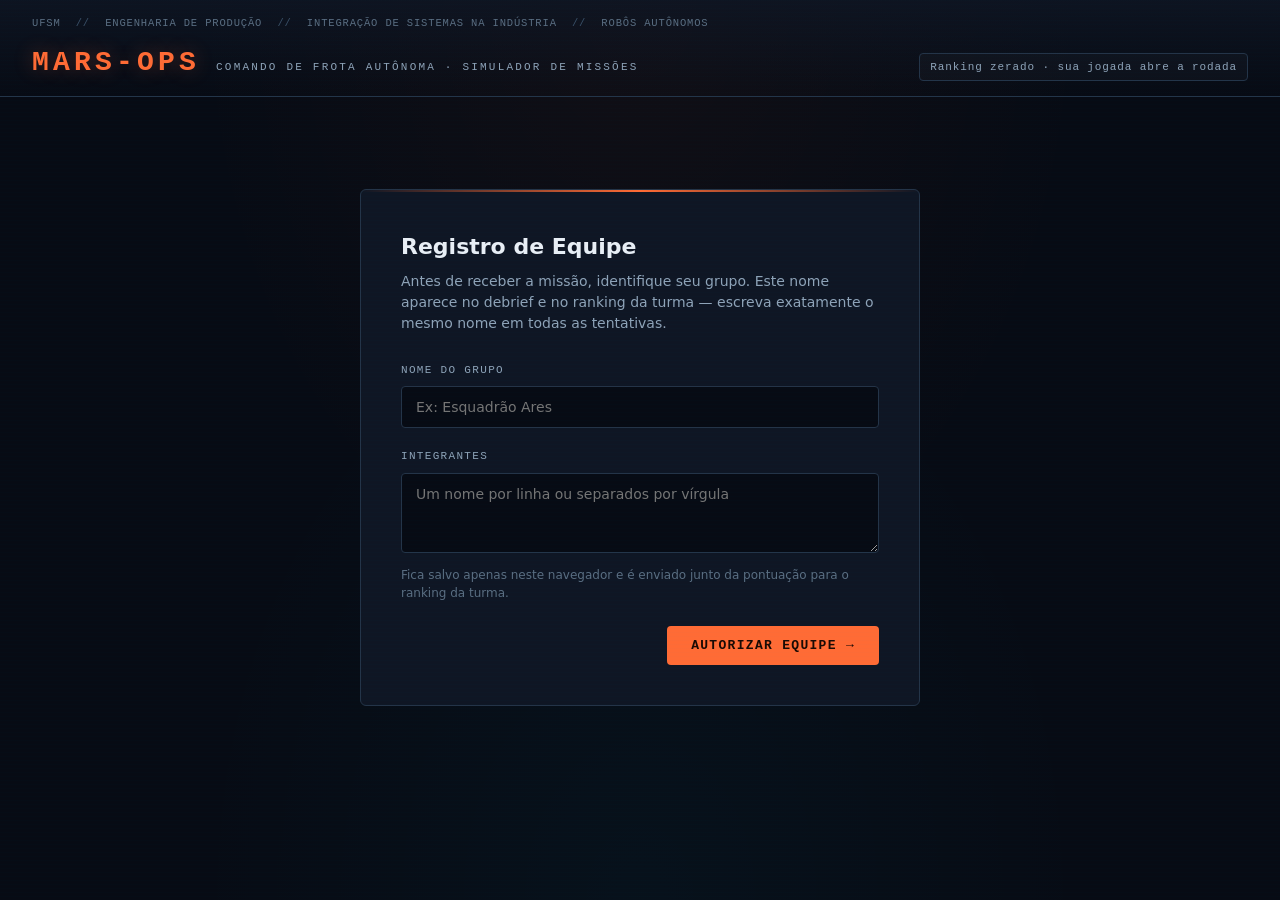
<file: index.html>
<!DOCTYPE html>
<html lang="pt-BR">
<head>
<meta charset="UTF-8">
<meta name="viewport" content="width=device-width, initial-scale=1.0">
<title>MARS-OPS — Comando de Frota Autônoma</title>
<meta name="description" content="Simulador de missões com frota autônoma em Marte — Integração de Sistemas na Indústria, UFSM.">
<link rel="stylesheet" href="css/base.css">
<link rel="stylesheet" href="css/screens.css">
<link rel="stylesheet" href="css/scene.css">
</head>
<body>

<!-- =============================================================
     CABEÇALHO: identificação da matéria + logo + relógio da rodada
     ============================================================= -->
<header class="top-header">
  <div class="breadcrumb">
    UFSM <span class="sep">//</span>
    Engenharia de Produção <span class="sep">//</span>
    Integração de Sistemas na Indústria <span class="sep">//</span>
    Robôs Autônomos
  </div>
  <div class="logo-row">
    <div class="logo-title">MARS-OPS</div>
    <div class="logo-sub">Comando de Frota Autônoma · Simulador de Missões</div>
    <div class="round-clock" id="round-clock"></div>
  </div>
</header>

<main>

<!-- =============================================================
     TELA 1 — REGISTRO DO GRUPO
     ============================================================= -->
<section id="screen-start" class="screen active">
  <div class="start-card">
    <h2>Registro de Equipe</h2>
    <p class="lead">Antes de receber a missão, identifique seu grupo. Este nome aparece no debrief e no ranking da turma — escreva exatamente o mesmo nome em todas as tentativas.</p>

    <div class="field">
      <label for="group-name">Nome do grupo</label>
      <input id="group-name" type="text" placeholder="Ex: Esquadrão Ares" maxlength="60" autocomplete="off">
      <div class="hint error" id="group-error" hidden></div>
    </div>

    <div class="field">
      <label for="group-members">Integrantes</label>
      <textarea id="group-members" placeholder="Um nome por linha ou separados por vírgula" maxlength="500"></textarea>
      <div class="hint">Fica salvo apenas neste navegador e é enviado junto da pontuação para o ranking da turma.</div>
    </div>

    <div class="action-bar">
      <button class="btn mars" id="btn-start">Autorizar Equipe →</button>
    </div>
  </div>
</section>

<!-- =============================================================
     TELA 2 — SELEÇÃO DE MISSÃO
     ============================================================= -->
<section id="screen-missions" class="screen">
  <div class="screen-title">// Comando Central · Catálogo de Missões</div>
  <h1 class="screen-heading">Selecione uma Missão</h1>
  <p class="screen-lead">
    Cada missão simula um tipo diferente de operação com frota autônoma em Marte. Você recebe um briefing com objetivos e riscos declarados, monta sua frota dentro de um orçamento, e assiste à execução. Depois analisa o resultado — e a pontuação entra no ranking da rodada.
  </p>
  <div class="missions-grid" id="missions-grid"></div>
  <div class="action-bar" style="margin-top: 24px;">
    <button class="btn ghost" id="btn-change-group">← Trocar equipe</button>
  </div>
</section>

<!-- =============================================================
     TELA 3 — BRIEFING
     ============================================================= -->
<section id="screen-briefing" class="screen">
  <div class="screen-title">// Briefing · <span id="briefing-crumb"></span></div>
  <h1 class="screen-heading" id="briefing-title"></h1>

  <div class="briefing-grid">
    <div class="panel">
      <h3>Narrativa da Missão</h3>
      <div class="narrative" id="briefing-narrative"></div>
      <div class="hint-box" id="briefing-hint"></div>
    </div>

    <div>
      <div class="panel" style="margin-bottom: 20px;">
        <h3>Ficha Técnica</h3>
        <ul class="spec-list" id="briefing-specs"></ul>
      </div>

      <div class="panel">
        <h3>Riscos Declarados</h3>
        <div id="briefing-risks"></div>
      </div>
    </div>
  </div>

  <div class="action-bar">
    <button class="btn ghost" id="btn-back-to-missions">← Trocar missão</button>
    <button class="btn mars" id="btn-to-planning">Iniciar Planejamento →</button>
  </div>
</section>

<!-- =============================================================
     TELA 4 — PLANEJAMENTO
     ============================================================= -->
<section id="screen-planning" class="screen">
  <div class="screen-title">// Planejamento · <span id="planning-crumb"></span></div>
  <h1 class="screen-heading">Monte sua Operação</h1>

  <div class="planning-wrap">
    <div>
      <div class="tabs">
        <button class="tab active" data-tab="frota">Frota</button>
        <button class="tab" data-tab="modulos">Sensores &amp; Módulos</button>
        <button class="tab" data-tab="infra">Infraestrutura</button>
        <button class="tab" data-tab="integracao">Integração</button>
      </div>

      <div class="tab-content active" id="tab-frota">
        <div class="catalog-grid" id="cat-robots"></div>
      </div>
      <div class="tab-content" id="tab-modulos">
        <div class="catalog-grid" id="cat-modules"></div>
      </div>
      <div class="tab-content" id="tab-infra">
        <div class="catalog-grid" id="cat-infra"></div>
      </div>
      <div class="tab-content" id="tab-integracao">
        <p class="tab-lead">
          Módulos do Centro de Controle. Cada integração ativa reduz riscos específicos da missão. Veja os riscos no briefing.
        </p>
        <div class="catalog-grid" id="cat-integration"></div>
      </div>
    </div>

    <aside class="budget-side">
      <h3>Orçamento</h3>
      <div class="budget-bar-wrap">
        <div class="budget-bar" id="budget-bar"></div>
      </div>
      <div class="budget-nums">
        <span><span class="used" id="budget-used">0</span> / <span class="total" id="budget-total">1000</span> créditos</span>
        <span class="free" id="budget-free">1000 livre</span>
      </div>

      <div id="budget-alerts"></div>

      <ul class="summary-list" id="budget-summary"></ul>

      <div class="side-actions">
        <button class="btn mars" id="btn-launch">Lançar Missão 🚀</button>
        <button class="btn ghost" id="btn-back-to-briefing">← Voltar ao briefing</button>
      </div>
    </aside>
  </div>
</section>

<!-- =============================================================
     TELA 5 — SIMULAÇÃO
     ============================================================= -->
<section id="screen-simulation" class="screen">
  <div class="screen-title">// Execução em Tempo Real · <span id="sim-crumb"></span></div>
  <h1 class="screen-heading">Missão em Andamento</h1>

  <div class="sim-wrap">
    <div class="scene-col">
      <div class="scene-wrap">
        <svg class="scene-svg" id="scene-svg" viewBox="0 170 900 350" preserveAspectRatio="xMidYMid meet">
          <defs>
            <linearGradient id="skyGrad" x1="0" y1="0" x2="0" y2="1">
              <stop offset="0%" stop-color="#2b1510"/>
              <stop offset="60%" stop-color="#3d2017"/>
              <stop offset="100%" stop-color="#5a3122"/>
            </linearGradient>
            <pattern id="scanPattern" width="4" height="4" patternUnits="userSpaceOnUse">
              <rect width="4" height="2" fill="#9fd8ef" opacity="0.25"/>
            </pattern>
          </defs>
          <g class="terrain-layer" id="terrain-layer"></g>
          <g class="robot-layer" id="robot-layer"></g>
          <g class="fx-layer" id="fx-layer"></g>
          <g class="overlay-layer" id="overlay-layer"></g>
          <g class="hud-layer" id="hud-layer"></g>
        </svg>
      </div>

      <div class="player">
        <button class="pbtn" id="pb-play" title="Pausar / Retomar">⏸</button>
        <button class="pbtn" id="pb-speed" title="Velocidade">1×</button>
        <input class="seek" id="pb-seek" type="range" min="0" max="1000" value="0" step="1" aria-label="Linha do tempo">
        <span class="ptime" id="pb-time">T+000s</span>
        <button class="pbtn" id="pb-replay" title="Repetir a última cena">🔁</button>
        <button class="pbtn" id="pb-skip" title="Pular para o relatório">⏭</button>
      </div>
    </div>

    <div class="event-log">
      <h3>Log de Eventos</h3>
      <div id="event-list"></div>
    </div>
  </div>
</section>

<!-- =============================================================
     TELA 6 — DEBRIEF
     ============================================================= -->
<section id="screen-debrief" class="screen">
  <div class="screen-title">// Relatório Final · <span id="debrief-crumb"></span></div>

  <div class="verdict" id="verdict-box">
    <div class="v-label">Resultado</div>
    <div class="v-text" id="verdict-text"></div>
    <div class="v-group" id="verdict-group"></div>
  </div>

  <div class="metrics-grid" id="metrics-grid"></div>

  <div class="score-panel" id="score-panel"></div>

  <div class="audit-panel" id="audit-panel"></div>

  <div class="debrief-narrative" id="debrief-narrative"></div>

  <div class="events-summary">
    <h3>Eventos Registrados</h3>
    <div id="debrief-events"></div>
  </div>

  <div class="action-bar">
    <button class="btn ghost" id="btn-new-mission">← Nova Missão</button>
    <button class="btn ghost" id="btn-retry-mission">↻ Refazer esta missão</button>
    <button class="btn" id="btn-print">🖨 Imprimir Relatório</button>
  </div>
</section>

</main>

<script type="module" src="js/main.js"></script>
</body>
</html>
</file>
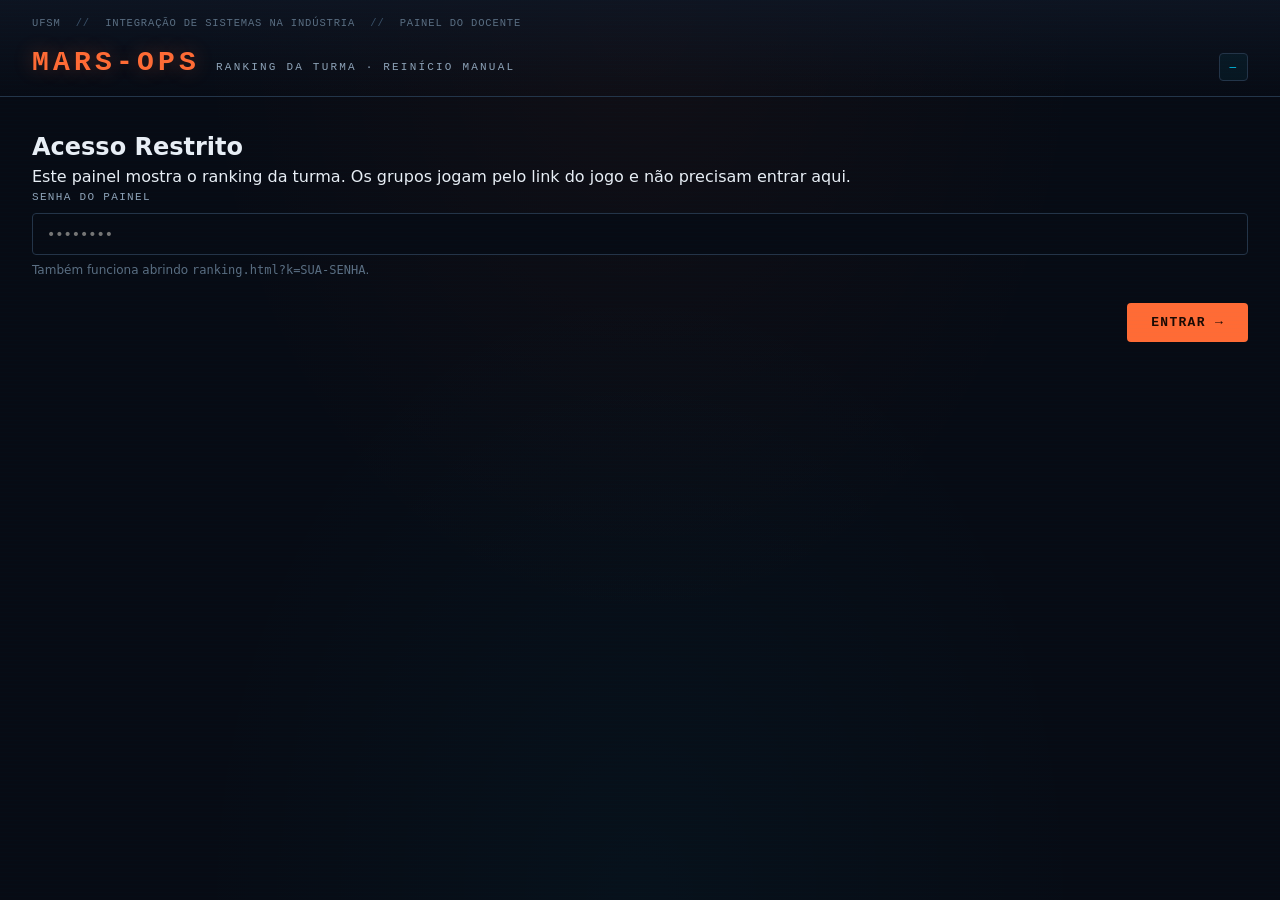
<file: ranking.html>
<!DOCTYPE html>
<html lang="pt-BR">
<head>
<meta charset="UTF-8">
<meta name="viewport" content="width=device-width, initial-scale=1.0">
<title>MARS-OPS — Ranking da Turma</title>
<meta name="robots" content="noindex, nofollow">
<link rel="stylesheet" href="css/base.css">
<link rel="stylesheet" href="css/ranking.css">
</head>
<body>

<header class="top-header">
  <div class="breadcrumb">
    UFSM <span class="sep">//</span>
    Integração de Sistemas na Indústria <span class="sep">//</span>
    Painel do Docente
  </div>
  <div class="logo-row">
    <div class="logo-title">MARS-OPS</div>
    <div class="logo-sub">Ranking da Turma · Reinício manual</div>
    <div class="round-clock" id="round-clock">—</div>
  </div>
</header>

<main>

<!-- =============================================================
     PORTÃO DE ACESSO
     ============================================================= -->
<section id="gate" class="screen active">
  <div class="start-card">
    <h2>Acesso Restrito</h2>
    <p class="lead">Este painel mostra o ranking da turma. Os grupos jogam pelo link do jogo e não precisam entrar aqui.</p>

    <div class="field">
      <label for="gate-pass">Senha do painel</label>
      <input id="gate-pass" type="password" autocomplete="current-password" placeholder="••••••••">
      <div class="hint error" id="gate-error" hidden></div>
      <div class="hint">Também funciona abrindo <code>ranking.html?k=SUA-SENHA</code>.</div>
    </div>

    <div class="action-bar">
      <button class="btn mars" id="gate-btn">Entrar →</button>
    </div>
  </div>
</section>

<!-- =============================================================
     PAINEL
     ============================================================= -->
<section id="panel" class="screen">
  <div class="screen-title">// Comando Central · Classificação da Rodada</div>
  <div class="panel-head">
    <h1 class="screen-heading" id="round-title">Rodada atual</h1>
    <div class="panel-actions">
      <button class="btn ghost" id="btn-refresh">↻ Atualizar</button>
      <button class="btn mars" id="btn-reset">⟲ Zerar ranking</button>
      <button class="btn ghost" id="btn-lock">Sair</button>
    </div>
  </div>

  <div class="round-state" id="round-state"></div>

  <div id="status-box" class="alert amber" hidden></div>

  <div class="podium" id="podium"></div>

  <div class="rank-grid">
    <div class="panel">
      <h3>Classificação por grupo</h3>
      <div class="table-wrap">
        <table class="rank-table">
          <thead>
            <tr>
              <th>#</th>
              <th>Grupo</th>
              <th class="num">Pontos</th>
              <th class="num">Missões</th>
              <th class="num">Média</th>
              <th class="num">Melhor</th>
              <th class="num">Tempo</th>
            </tr>
          </thead>
          <tbody id="rank-body"></tbody>
        </table>
      </div>
      <p class="table-note">
        Pontos = <b>soma</b> de todas as missões que o grupo jogou na rodada. Empate se desfaz por menor tempo total e, depois, por quem começou antes. Clique em uma linha para abrir o desempenho do grupo e as abas de cada jogo.
      </p>
    </div>

    <div class="panel" id="detail-panel">
      <h3>Memória de cálculo</h3>
      <div id="detail-body" class="detail-empty">Selecione um grupo na tabela.</div>
    </div>
  </div>

  <div class="panel fastest-panel">
    <h3>Mais rápidos por missão</h3>
    <div id="fastest-body"></div>
    <p class="table-note">
      Tempo do briefing ao lançamento — a decisão da equipe. Só entram missões que não fracassaram, senão desistir rápido venceria a prova.
    </p>
  </div>

  <div class="panel attempts-panel">
    <h3>Todas as tentativas da rodada</h3>
    <div id="attempts-body"></div>
  </div>
</section>

</main>

<script type="module" src="js/ranking/main.js"></script>
</body>
</html>
</file>
<file: css/base.css>
/* ============================================================================
   BASE — variáveis de tema, reset, cabeçalho, botões, formulários, painéis
   ----------------------------------------------------------------------------
   Paleta "mission control": fundo quase preto com toques ciano e laranja
   marciano para alertas e identidade.
   ========================================================================== */

:root {
  --bg-deep: #070b14;
  --bg-panel: #0f1624;
  --bg-card: #152030;
  --bg-card-hover: #1c2a3e;
  --border: #243448;
  --border-strong: #3a5068;
  --text-primary: #e8eef5;
  --text-secondary: #8ea3b8;
  --text-dim: #5a6e82;
  --accent-cyan: #00d4ff;
  --accent-cyan-dim: #0088aa;
  --accent-mars: #ff6b35;
  --accent-mars-dim: #cc4e1e;
  --accent-green: #3ddc84;
  --accent-amber: #ffb547;
  --accent-red: #ff5370;
  --font-ui: system-ui, -apple-system, "Segoe UI", sans-serif;
  --font-mono: "SF Mono", "Monaco", "Consolas", "Courier New", monospace;
}

* { box-sizing: border-box; margin: 0; padding: 0; }

body {
  font-family: var(--font-ui);
  background: var(--bg-deep);
  color: var(--text-primary);
  min-height: 100vh;
  overflow-x: hidden;
  line-height: 1.5;
  background-image:
    radial-gradient(ellipse at top, rgba(255, 107, 53, 0.04) 0%, transparent 50%),
    radial-gradient(ellipse at bottom, rgba(0, 212, 255, 0.03) 0%, transparent 50%);
}

/* scanlines muito sutis pra ambiente de terminal */
body::before {
  content: '';
  position: fixed;
  inset: 0;
  background: repeating-linear-gradient(
    0deg,
    transparent 0px,
    transparent 3px,
    rgba(0, 212, 255, 0.012) 3px,
    rgba(0, 212, 255, 0.012) 4px
  );
  pointer-events: none;
  z-index: 100;
}

/* ============================================================
   HEADER
   ============================================================ */
.top-header {
  padding: 16px 32px 12px;
  border-bottom: 1px solid var(--border);
  background: linear-gradient(180deg, rgba(15, 22, 36, 0.8), transparent);
}

.breadcrumb {
  font-family: var(--font-mono);
  font-size: 10.5px;
  color: var(--text-dim);
  letter-spacing: 0.08em;
  text-transform: uppercase;
  margin-bottom: 10px;
}
.breadcrumb .sep { margin: 0 8px; color: var(--border-strong); }

.logo-row {
  display: flex;
  align-items: baseline;
  gap: 16px;
  flex-wrap: wrap;
}
.logo-title {
  font-family: var(--font-mono);
  font-size: 28px;
  font-weight: 700;
  letter-spacing: 0.15em;
  color: var(--accent-mars);
  text-shadow: 0 0 20px rgba(255, 107, 53, 0.3);
}
.logo-sub {
  font-family: var(--font-mono);
  font-size: 11px;
  color: var(--text-secondary);
  letter-spacing: 0.2em;
  text-transform: uppercase;
}
.round-clock {
  margin-left: auto;
  font-family: var(--font-mono);
  font-size: 11px;
  letter-spacing: 0.08em;
  color: var(--accent-cyan);
  border: 1px solid var(--border);
  border-radius: 4px;
  padding: 5px 10px;
  background: rgba(0, 212, 255, 0.05);
  white-space: nowrap;
}

/* ============================================================
   SHELL DE CONTEÚDO
   ============================================================ */
main { padding: 32px; max-width: 1280px; margin: 0 auto; }

.screen { display: none; animation: fadeIn 0.4s ease-out; }
.screen.active { display: block; }
@keyframes fadeIn {
  from { opacity: 0; transform: translateY(8px); }
  to { opacity: 1; transform: translateY(0); }
}

.screen-title {
  font-family: var(--font-mono);
  font-size: 13px;
  letter-spacing: 0.18em;
  text-transform: uppercase;
  color: var(--accent-cyan);
  margin-bottom: 8px;
}
.screen-heading {
  font-size: 32px;
  font-weight: 700;
  margin-bottom: 24px;
  letter-spacing: -0.01em;
}
.screen-lead {
  color: var(--text-secondary);
  max-width: 720px;
  margin-bottom: 24px;
}

/* ============================================================
   FORMULÁRIOS
   ============================================================ */
.field { margin-bottom: 20px; }
.field label {
  display: block;
  font-family: var(--font-mono);
  font-size: 11px;
  letter-spacing: 0.12em;
  text-transform: uppercase;
  color: var(--text-secondary);
  margin-bottom: 8px;
}
.field input,
.field textarea {
  width: 100%;
  background: var(--bg-deep);
  border: 1px solid var(--border);
  border-radius: 4px;
  padding: 12px 14px;
  color: var(--text-primary);
  font-family: var(--font-ui);
  font-size: 14px;
  transition: border-color 0.2s, box-shadow 0.2s;
}
.field input:focus,
.field textarea:focus {
  outline: none;
  border-color: var(--accent-cyan);
  box-shadow: 0 0 0 3px rgba(0, 212, 255, 0.1);
}
.field textarea { min-height: 80px; resize: vertical; }
.field .hint { font-size: 12px; color: var(--text-dim); margin-top: 6px; }
.field .hint.error { color: var(--accent-red); }

/* ============================================================
   BOTÕES
   ============================================================ */
.btn {
  display: inline-flex;
  align-items: center;
  gap: 8px;
  background: var(--accent-cyan);
  color: #061018;
  border: none;
  padding: 12px 24px;
  font-family: var(--font-mono);
  font-size: 13px;
  letter-spacing: 0.1em;
  text-transform: uppercase;
  font-weight: 700;
  border-radius: 4px;
  cursor: pointer;
  transition: transform 0.15s, box-shadow 0.15s, background 0.15s;
}
.btn:hover { transform: translateY(-1px); box-shadow: 0 6px 20px rgba(0, 212, 255, 0.3); }
.btn:active { transform: translateY(0); }
.btn:disabled { opacity: 0.4; cursor: not-allowed; transform: none; box-shadow: none; }

.btn.mars { background: var(--accent-mars); color: #1a0a04; }
.btn.mars:hover { box-shadow: 0 6px 20px rgba(255, 107, 53, 0.3); }

.btn.ghost {
  background: transparent;
  color: var(--text-secondary);
  border: 1px solid var(--border-strong);
}
.btn.ghost:hover {
  color: var(--text-primary);
  border-color: var(--accent-cyan);
  box-shadow: none;
}

.action-bar {
  display: flex;
  gap: 12px;
  justify-content: flex-end;
  margin-top: 24px;
  flex-wrap: wrap;
}

/* ============================================================
   PAINÉIS E ALERTAS GENÉRICOS
   ============================================================ */
.panel {
  background: var(--bg-panel);
  border: 1px solid var(--border);
  border-radius: 6px;
  padding: 24px;
}
.panel h3,
.audit-panel h3,
.score-panel h3,
.events-summary h3,
.event-log h3,
.budget-side h3 {
  font-family: var(--font-mono);
  font-size: 12px;
  letter-spacing: 0.15em;
  text-transform: uppercase;
  color: var(--accent-cyan);
  margin-bottom: 16px;
  padding-bottom: 10px;
  border-bottom: 1px solid var(--border);
}

.alert {
  padding: 10px 12px;
  border-radius: 4px;
  font-size: 12px;
  margin-bottom: 12px;
  border-left: 3px solid;
}
.alert.red { background: rgba(255, 83, 112, 0.1); color: var(--accent-red); border-color: var(--accent-red); }
.alert.amber { background: rgba(255, 181, 71, 0.1); color: var(--accent-amber); border-color: var(--accent-amber); }
.alert.green { background: rgba(61, 220, 132, 0.1); color: var(--accent-green); border-color: var(--accent-green); }

.tag {
  font-family: var(--font-mono);
  font-size: 10px;
  padding: 3px 8px;
  background: rgba(0, 212, 255, 0.1);
  color: var(--accent-cyan);
  border-radius: 3px;
  letter-spacing: 0.05em;
  text-transform: uppercase;
}
.tag.warn { background: rgba(255, 181, 71, 0.12); color: var(--accent-amber); }

/* scrollbar discreto */
::-webkit-scrollbar { width: 8px; height: 8px; }
::-webkit-scrollbar-track { background: var(--bg-deep); }
::-webkit-scrollbar-thumb { background: var(--border-strong); border-radius: 4px; }
::-webkit-scrollbar-thumb:hover { background: var(--accent-cyan-dim); }

/* ============================================================
   IMPRESSÃO — o relatório precisa sair legível no papel
   ============================================================ */
@media print {
  body { background: #fff; color: #111; }
  body::before { display: none; }
  .top-header, .action-bar, .player { display: none; }
  .screen { display: none !important; }
  .screen#screen-debrief { display: block !important; }
  .panel, .audit-panel, .score-panel, .events-summary,
  .debrief-narrative, .metric-card {
    background: #fff;
    border-color: #bbb;
    color: #111;
  }
  .m-value, .st-value, .s-points { color: #111 !important; }
}

/* ============================================================
   MOBILE
   ============================================================ */
@media (max-width: 640px) {
  main { padding: 16px; }
  .top-header { padding: 12px 16px 10px; }
  .screen-heading { font-size: 24px; }
  .round-clock { margin-left: 0; }
}

/* rodada ainda não começou: relógio em repouso */
.round-clock.idle {
  color: var(--text-secondary);
  border-color: var(--border);
  background: rgba(255, 255, 255, 0.02);
}

/* ============================================================
   AVISO DE VERSÃO ANTIGA (ver js/ui/versioncheck.js)
   ============================================================ */
.version-bar {
  position: sticky;
  top: 0;
  z-index: 200;
  display: flex;
  align-items: center;
  gap: 12px;
  padding: 10px 16px;
  background: var(--accent-amber);
  color: #1a1206;
  font-size: 13px;
  line-height: 1.4;
  box-shadow: 0 2px 12px rgba(0, 0, 0, 0.4);
}
.version-bar b { font-weight: 700; }
.version-bar .vb-close {
  margin-left: auto;
  background: transparent;
  border: none;
  color: #1a1206;
  font-size: 20px;
  line-height: 1;
  cursor: pointer;
  padding: 0 4px;
  opacity: 0.7;
}
.version-bar .vb-close:hover { opacity: 1; }
@media print { .version-bar { display: none; } }
</file>
<file: css/screens.css>
/* ============================================================================
   TELAS — registro, missões, briefing, planejamento e debrief
   ========================================================================== */

/* ============================================================
   TELA 1 — REGISTRO DO GRUPO
   ============================================================ */
.start-card {
  max-width: 560px;
  margin: 60px auto;
  background: var(--bg-panel);
  border: 1px solid var(--border);
  border-radius: 6px;
  padding: 40px;
  position: relative;
}
.start-card::before {
  content: '';
  position: absolute;
  top: 0; left: 0; right: 0;
  height: 2px;
  background: linear-gradient(90deg, transparent, var(--accent-mars), transparent);
}
.start-card h2 { font-size: 22px; margin-bottom: 8px; }
.start-card .lead { color: var(--text-secondary); font-size: 14px; margin-bottom: 28px; }

@media (max-width: 640px) {
  .start-card { margin: 24px auto; padding: 24px; }
}

/* ============================================================
   TELA 2 — SELEÇÃO DE MISSÃO
   ============================================================ */
.missions-grid {
  display: grid;
  grid-template-columns: repeat(auto-fit, minmax(280px, 1fr));
  gap: 20px;
  margin-top: 20px;
}
.mission-card {
  background: var(--bg-card);
  border: 1px solid var(--border);
  border-radius: 6px;
  padding: 24px;
  cursor: pointer;
  transition: all 0.2s;
  position: relative;
  overflow: hidden;
}
.mission-card:hover {
  background: var(--bg-card-hover);
  border-color: var(--accent-cyan);
  transform: translateY(-2px);
}
.mission-card::before {
  content: '';
  position: absolute;
  left: 0; top: 0; bottom: 0;
  width: 3px;
  background: var(--accent-mars);
}
.mission-card .mission-id {
  font-family: var(--font-mono);
  font-size: 11px;
  color: var(--accent-mars);
  letter-spacing: 0.15em;
  margin-bottom: 8px;
}
.mission-card h3 { font-size: 18px; margin-bottom: 10px; }
.mission-card p {
  font-size: 13px;
  color: var(--text-secondary);
  margin-bottom: 16px;
  line-height: 1.5;
}
.mission-tags { display: flex; flex-wrap: wrap; gap: 6px; }

/* ============================================================
   TELA 3 — BRIEFING
   ============================================================ */
.briefing-grid {
  display: grid;
  grid-template-columns: 1.5fr 1fr;
  gap: 24px;
  margin-top: 20px;
}
@media (max-width: 900px) {
  .briefing-grid { grid-template-columns: 1fr; }
}

.narrative { font-size: 15px; line-height: 1.7; color: var(--text-primary); }
.narrative p { margin-bottom: 14px; }

.spec-list { list-style: none; }
.spec-list li {
  display: flex;
  justify-content: space-between;
  padding: 10px 0;
  border-bottom: 1px solid var(--border);
  font-size: 13px;
}
.spec-list li:last-child { border-bottom: none; }
.spec-list .label { color: var(--text-secondary); }
.spec-list .value { font-family: var(--font-mono); color: var(--text-primary); font-weight: 600; }

.risk-row {
  display: flex;
  justify-content: space-between;
  align-items: center;
  padding: 10px 0;
  border-bottom: 1px solid var(--border);
  font-size: 13px;
}
.risk-row:last-child { border-bottom: none; }
.risk-prob {
  font-family: var(--font-mono);
  font-weight: 700;
  padding: 3px 10px;
  border-radius: 3px;
  font-size: 12px;
  margin-left: 12px;
  flex-shrink: 0;
}
.risk-prob.high { background: rgba(255, 83, 112, 0.15); color: var(--accent-red); }
.risk-prob.med { background: rgba(255, 181, 71, 0.15); color: var(--accent-amber); }
.risk-prob.low { background: rgba(61, 220, 132, 0.15); color: var(--accent-green); }

.hint-box {
  background: rgba(0, 212, 255, 0.06);
  border-left: 3px solid var(--accent-cyan);
  padding: 12px 16px;
  margin-top: 16px;
  border-radius: 0 4px 4px 0;
  font-size: 13px;
  color: var(--text-secondary);
}

/* ============================================================
   TELA 4 — PLANEJAMENTO
   ============================================================ */
.planning-wrap {
  display: grid;
  grid-template-columns: 1fr 320px;
  gap: 24px;
  margin-top: 20px;
}
@media (max-width: 1000px) {
  .planning-wrap { grid-template-columns: 1fr; }
}

.tabs {
  display: flex;
  gap: 4px;
  border-bottom: 1px solid var(--border);
  margin-bottom: 20px;
  flex-wrap: wrap;
}
.tab {
  background: transparent;
  color: var(--text-secondary);
  border: none;
  padding: 12px 20px;
  font-family: var(--font-mono);
  font-size: 11px;
  letter-spacing: 0.12em;
  text-transform: uppercase;
  cursor: pointer;
  border-bottom: 2px solid transparent;
  margin-bottom: -1px;
  transition: all 0.15s;
}
.tab:hover { color: var(--text-primary); }
.tab.active { color: var(--accent-cyan); border-bottom-color: var(--accent-cyan); }

.tab-content { display: none; }
.tab-content.active { display: block; }
.tab-lead { color: var(--text-secondary); margin-bottom: 16px; font-size: 14px; }

.catalog-grid {
  display: grid;
  grid-template-columns: repeat(auto-fit, minmax(240px, 1fr));
  gap: 14px;
}

.item-card {
  background: var(--bg-card);
  border: 1px solid var(--border);
  border-radius: 5px;
  padding: 14px 16px;
  transition: border-color 0.2s;
  position: relative;
}
.item-card.selected { border-color: var(--accent-cyan); background: var(--bg-card-hover); }
.item-card .item-head {
  display: flex;
  justify-content: space-between;
  align-items: baseline;
  margin-bottom: 6px;
  gap: 10px;
}
.item-card .item-name { font-weight: 600; font-size: 14px; }
.item-card .item-cost {
  font-family: var(--font-mono);
  font-size: 13px;
  color: var(--accent-mars);
  font-weight: 700;
  white-space: nowrap;
}
.item-card .item-desc {
  font-size: 12px;
  color: var(--text-secondary);
  margin-bottom: 12px;
  line-height: 1.5;
}
.item-card .item-ctrl {
  display: flex;
  justify-content: space-between;
  align-items: center;
}
.ctrl-tag {
  font-family: var(--font-mono);
  font-size: 11px;
  color: var(--text-secondary);
}

/* controle de quantidade +/- */
.qty-ctrl { display: flex; align-items: center; gap: 4px; }
.qty-btn {
  width: 28px;
  height: 28px;
  border-radius: 4px;
  background: var(--bg-deep);
  border: 1px solid var(--border-strong);
  color: var(--text-primary);
  font-size: 16px;
  cursor: pointer;
  display: flex;
  align-items: center;
  justify-content: center;
  transition: all 0.15s;
}
.qty-btn:hover:not(:disabled) {
  background: var(--accent-cyan);
  color: var(--bg-deep);
  border-color: var(--accent-cyan);
}
.qty-btn:disabled { opacity: 0.3; cursor: not-allowed; }
.qty-val {
  font-family: var(--font-mono);
  min-width: 28px;
  text-align: center;
  font-weight: 700;
}

/* toggle para módulo único (0 ou 1) */
.toggle-btn {
  background: var(--bg-deep);
  border: 1px solid var(--border-strong);
  color: var(--text-secondary);
  padding: 6px 14px;
  border-radius: 4px;
  font-family: var(--font-mono);
  font-size: 11px;
  letter-spacing: 0.1em;
  text-transform: uppercase;
  cursor: pointer;
  transition: all 0.15s;
}
.toggle-btn.on {
  background: var(--accent-cyan);
  color: var(--bg-deep);
  border-color: var(--accent-cyan);
  font-weight: 700;
}

/* ---------- sidebar de orçamento ---------- */
.budget-side {
  background: var(--bg-panel);
  border: 1px solid var(--border);
  border-radius: 6px;
  padding: 20px;
  position: sticky;
  top: 20px;
  align-self: start;
  max-height: calc(100vh - 40px);
  overflow-y: auto;
}
.budget-side h3 { font-size: 11px; }
.budget-bar-wrap {
  background: var(--bg-deep);
  height: 24px;
  border-radius: 12px;
  overflow: hidden;
  border: 1px solid var(--border);
  margin-bottom: 8px;
  position: relative;
}
.budget-bar {
  height: 100%;
  width: 0;
  background: linear-gradient(90deg, var(--accent-green), var(--accent-cyan));
  transition: width 0.3s, background 0.3s;
  border-radius: 12px;
}
.budget-bar.warn { background: linear-gradient(90deg, var(--accent-amber), var(--accent-mars)); }
.budget-bar.over { background: var(--accent-red); }

.budget-nums {
  display: flex;
  justify-content: space-between;
  font-family: var(--font-mono);
  font-size: 13px;
  margin-bottom: 16px;
  gap: 8px;
}
.budget-nums .used { color: var(--accent-cyan); font-weight: 700; }
.budget-nums .total { color: var(--text-secondary); }
.budget-nums .free { color: var(--text-secondary); font-family: var(--font-mono); }

.summary-list { list-style: none; font-size: 12px; margin-bottom: 16px; }
.summary-list li {
  display: flex;
  justify-content: space-between;
  padding: 5px 0;
  color: var(--text-secondary);
  gap: 10px;
}
.summary-list li.cat {
  color: var(--accent-cyan);
  font-family: var(--font-mono);
  text-transform: uppercase;
  letter-spacing: 0.1em;
  font-size: 10px;
  padding-top: 10px;
  padding-bottom: 4px;
  border-bottom: 1px solid var(--border);
  margin-bottom: 4px;
}
.summary-list li .amt { font-family: var(--font-mono); color: var(--text-primary); }

.side-actions { display: flex; flex-direction: column; gap: 8px; }

/* ============================================================
   TELA 6 — DEBRIEF
   ============================================================ */
.verdict {
  text-align: center;
  padding: 32px 20px;
  border-radius: 6px;
  margin-bottom: 24px;
  position: relative;
  overflow: hidden;
}
.verdict::before {
  content: '';
  position: absolute;
  inset: 0;
  opacity: 0.08;
  background: repeating-linear-gradient(45deg, transparent 0 20px, currentColor 20px 21px);
  pointer-events: none;
}
.verdict.success { background: rgba(61, 220, 132, 0.08); border: 1px solid var(--accent-green); color: var(--accent-green); }
.verdict.partial { background: rgba(255, 181, 71, 0.08); border: 1px solid var(--accent-amber); color: var(--accent-amber); }
.verdict.fail { background: rgba(255, 83, 112, 0.08); border: 1px solid var(--accent-red); color: var(--accent-red); }

.verdict .v-label {
  font-family: var(--font-mono);
  font-size: 12px;
  letter-spacing: 0.3em;
  text-transform: uppercase;
  color: var(--text-secondary);
  margin-bottom: 8px;
}
.verdict .v-text {
  /* escala com a largura: "MISSÃO PARCIALMENTE COMPLETA" é bem mais longo
     que "MISSÃO FRACASSADA" e não pode estourar o painel */
  font-size: clamp(24px, 4.2vw, 44px);
  font-weight: 800;
  letter-spacing: 0.04em;
  text-transform: uppercase;
  line-height: 1.12;
}
.verdict .v-group { margin-top: 16px; font-size: 14px; color: var(--text-secondary); }
.verdict .v-group-name { color: var(--text-primary); font-size: 16px; }

.metrics-grid {
  display: grid;
  grid-template-columns: repeat(auto-fit, minmax(200px, 1fr));
  gap: 16px;
  margin-bottom: 24px;
}
.metric-card {
  background: var(--bg-card);
  border: 1px solid var(--border);
  border-radius: 6px;
  padding: 20px;
  text-align: center;
}
.metric-card .m-label {
  font-family: var(--font-mono);
  font-size: 10px;
  letter-spacing: 0.12em;
  text-transform: uppercase;
  color: var(--text-secondary);
  margin-bottom: 8px;
}
.metric-card .m-value {
  font-family: var(--font-mono);
  font-size: 32px;
  font-weight: 700;
  margin-bottom: 4px;
}
.metric-card.good .m-value { color: var(--accent-green); }
.metric-card.warn .m-value { color: var(--accent-amber); }
.metric-card.bad .m-value { color: var(--accent-red); }
.metric-card .m-caption { font-size: 12px; color: var(--text-dim); }

/* ---------- pontuação aberta ---------- */
.score-panel,
.audit-panel,
.events-summary {
  background: var(--bg-panel);
  border: 1px solid var(--border);
  border-radius: 6px;
  padding: 20px;
  margin-bottom: 20px;
}

.score-total {
  display: flex;
  align-items: baseline;
  gap: 16px;
  flex-wrap: wrap;
  padding-bottom: 16px;
  margin-bottom: 8px;
  border-bottom: 1px solid var(--border);
}
.score-total .st-value {
  font-family: var(--font-mono);
  font-size: 44px;
  font-weight: 800;
  color: var(--accent-cyan);
  line-height: 1;
}
.score-total .st-max { font-size: 18px; color: var(--text-dim); font-weight: 600; }
.score-total .st-caption { font-size: 12px; color: var(--text-secondary); line-height: 1.6; }

.score-row { padding: 12px 0; border-bottom: 1px solid var(--border); }
.score-row:last-of-type { border-bottom: none; }
.score-row .s-head {
  display: flex;
  justify-content: space-between;
  align-items: baseline;
  gap: 12px;
  margin-bottom: 6px;
}
.score-row .s-label { font-weight: 600; font-size: 14px; }
.score-row .s-points {
  font-family: var(--font-mono);
  font-weight: 700;
  font-size: 15px;
  color: var(--accent-cyan);
  white-space: nowrap;
}
.score-row .s-max { color: var(--text-dim); font-weight: 600; font-size: 12px; }
.score-row .s-bar-bg {
  background: var(--bg-deep);
  border: 1px solid var(--border);
  border-radius: 3px;
  height: 6px;
  overflow: hidden;
  margin-bottom: 6px;
}
.score-row .s-bar {
  height: 100%;
  background: linear-gradient(90deg, var(--accent-cyan-dim), var(--accent-cyan));
}
.score-row .s-detail {
  font-family: var(--font-mono);
  font-size: 11px;
  color: var(--text-secondary);
}
.score-row .s-log { list-style: none; margin-top: 8px; }
.score-row .s-log li {
  display: flex;
  justify-content: space-between;
  gap: 12px;
  font-size: 12px;
  padding: 4px 0 4px 10px;
  border-left: 2px solid var(--border-strong);
  color: var(--text-secondary);
}
.score-row .s-log li .d { font-family: var(--font-mono); font-weight: 700; white-space: nowrap; }
.score-row .s-log li.up { border-left-color: var(--accent-green); }
.score-row .s-log li.up .d { color: var(--accent-green); }
.score-row .s-log li.down { border-left-color: var(--accent-red); }
.score-row .s-log li.down .d { color: var(--accent-red); }

.score-send {
  margin-top: 14px;
  padding: 10px 12px;
  border-radius: 4px;
  font-size: 12px;
  border-left: 3px solid var(--border-strong);
  background: rgba(255, 255, 255, 0.02);
  color: var(--text-secondary);
}
.score-send.ok { border-color: var(--accent-green); color: var(--accent-green); background: rgba(61, 220, 132, 0.08); }
.score-send.warn { border-color: var(--accent-amber); color: var(--accent-amber); background: rgba(255, 181, 71, 0.08); }

/* ---------- auditoria de investimento ---------- */
.audit-row {
  display: flex;
  justify-content: space-between;
  align-items: flex-start;
  gap: 18px;
  padding: 11px 0 11px 12px;
  border-bottom: 1px solid var(--border);
  border-left: 2px solid var(--accent-amber);
  font-size: 13px;
}
.audit-row:last-of-type { border-bottom: none; }
.audit-row.redundant { border-left-color: var(--accent-cyan); }
.audit-row .a-name { font-weight: 600; }
.audit-row .a-reason { color: var(--text-secondary); font-size: 12px; margin-top: 3px; line-height: 1.45; }
.audit-row .a-cost {
  font-family: var(--font-mono);
  font-weight: 700;
  color: var(--accent-amber);
  white-space: nowrap;
}
.audit-total {
  display: flex;
  justify-content: space-between;
  gap: 18px;
  margin-top: 14px;
  padding-top: 12px;
  border-top: 1px solid var(--border-strong);
  font-size: 13px;
  color: var(--text-secondary);
}
.audit-total .t-val { font-family: var(--font-mono); font-weight: 700; color: var(--accent-red); }
.audit-clean { color: var(--accent-green); font-size: 13px; }

.debrief-narrative {
  background: var(--bg-panel);
  border: 1px solid var(--border);
  border-radius: 6px;
  padding: 24px;
  margin-bottom: 20px;
  font-size: 15px;
  line-height: 1.7;
}
.debrief-narrative p { margin-bottom: 12px; }
.debrief-narrative p:last-child { margin-bottom: 0; }
</file>
<file: css/scene.css>
/* ============================================================================
   CENA DE SIMULAÇÃO — robôs vetoriais, terreno, efeitos, HUD e player
   ----------------------------------------------------------------------------
   Regra de performance: só transform e opacity são animados.
   A variável --spd carrega a velocidade do player (1, 2 ou 4) para que os
   loops em CSS acelerem junto com o relógio virtual.
   ========================================================================== */

.sim-wrap {
  display: grid;
  grid-template-columns: 1.65fr 1fr;
  gap: 20px;
  margin-top: 20px;
  align-items: start;
}
@media (max-width: 1000px) {
  .sim-wrap { grid-template-columns: 1fr; }
}

.scene-wrap {
  background: var(--bg-panel);
  border: 1px solid var(--border);
  border-radius: 6px;
  padding: 12px;
}
.scene-svg {
  width: 100%;
  display: block;
  border-radius: 4px;
  border: 1px solid var(--border);
  background: #0b0705;
  --spd: 1;
}
.scene-svg.paused * { animation-play-state: paused !important; }

/* ---------- Player de controles ---------- */
.player {
  display: flex;
  align-items: center;
  gap: 8px;
  margin-top: 10px;
  background: var(--bg-panel);
  border: 1px solid var(--border);
  border-radius: 6px;
  padding: 8px 12px;
}
.pbtn {
  background: var(--bg-deep);
  border: 1px solid var(--border-strong);
  color: var(--text-primary);
  border-radius: 4px;
  padding: 6px 10px;
  font-family: var(--font-mono);
  font-size: 12px;
  cursor: pointer;
  transition: all 0.15s;
  min-width: 36px;
}
.pbtn:hover { border-color: var(--accent-cyan); color: var(--accent-cyan); }
.pbtn.active {
  background: var(--accent-cyan);
  color: var(--bg-deep);
  border-color: var(--accent-cyan);
  font-weight: 700;
}
.ptime {
  font-family: var(--font-mono);
  font-size: 11px;
  color: var(--text-secondary);
  min-width: 62px;
  text-align: center;
}
.seek {
  flex: 1;
  -webkit-appearance: none;
  appearance: none;
  height: 5px;
  border-radius: 3px;
  background: var(--bg-deep);
  border: 1px solid var(--border);
  cursor: pointer;
}
.seek::-webkit-slider-thumb {
  -webkit-appearance: none;
  width: 13px; height: 13px;
  border-radius: 50%;
  background: var(--accent-cyan);
  cursor: pointer;
  border: none;
}
.seek::-moz-range-thumb {
  width: 13px; height: 13px;
  border: none;
  border-radius: 50%;
  background: var(--accent-cyan);
  cursor: pointer;
}

/* ============================================================
   ROBÔS
   Cada robô: <g class="robot"> posiciona, <g class="rb-in"> anima local
   ============================================================ */
.robot { --rc: #00d4ff; }
.robot .body { fill: #243445; stroke: var(--rc); stroke-width: 1.3; }
.robot .body-dark { fill: #1a2633; stroke: #3d5468; stroke-width: 1; }
.robot .stripe { fill: var(--rc); opacity: 0.9; }
.robot .wheel { fill: #10171f; stroke: #5d7a88; stroke-width: 1.1; }
.robot .wheel-hub { fill: #44606f; }
.robot .track { fill: #141b23; stroke: #4a6272; stroke-width: 1.2; }
.robot .headlight { fill: #ffe9a8; opacity: 0.9; }
.robot .label {
  fill: var(--text-secondary);
  font-family: var(--font-mono);
  font-size: 8px;
  text-anchor: middle;
}
.robot .status-led { fill: #3ddc84; }
.robot .batt-shell { fill: #0d1319; stroke: #3d5468; stroke-width: 0.8; }
.robot .batt-fill { fill: #3ddc84; transform-origin: left center; }
.robot .turret-base { fill: #2d4254; stroke: var(--rc); stroke-width: 1; }
.robot .eye { fill: #ff6b35; }
.robot .arm-segment-1,
.robot .arm-segment-2 { fill: #35485c; stroke: #ffd166; stroke-width: 1; }
.robot .finger { stroke: #ffd166; stroke-width: 1.6; fill: none; stroke-linecap: round; }
.robot .payload { opacity: 0; }
.robot.carrying .payload { opacity: 1; }

/* rodas girando enquanto o robô se desloca */
@keyframes rb-spin { to { transform: rotate(360deg); } }
.robot.moving .wheel,
.robot.moving .wheel-hub {
  animation: rb-spin calc(0.62s / var(--spd, 1)) linear infinite;
  transform-box: fill-box;
  transform-origin: center;
}
/* patinando: gira muito rápido sem sair do lugar */
.robot.spin-free .wheel,
.robot.spin-free .wheel-hub {
  animation: rb-spin calc(0.13s / var(--spd, 1)) linear infinite;
  transform-box: fill-box;
  transform-origin: center;
}

/* tremor após impacto */
@keyframes rb-shake {
  0%, 100% { transform: translate(0, 0); }
  20% { transform: translate(1.6px, -1.1px); }
  45% { transform: translate(-1.7px, 0.9px); }
  70% { transform: translate(1.2px, 1.2px); }
}
.robot.shaking .rb-in { animation: rb-shake calc(0.1s / var(--spd, 1)) linear 14; }

/* estados de avaria */
.robot.is-warn .status-led { fill: #ffb547; }
@keyframes rb-blink { 0%, 49% { opacity: 1; } 50%, 100% { opacity: 0.12; } }
.robot.is-dead .status-led { fill: #ff5370; animation: rb-blink calc(0.55s / var(--spd, 1)) step-end infinite; }
.robot.is-dead .body { fill: #3a2029; stroke: #ff5370; }
.robot.is-dead .stripe { fill: #ff5370; opacity: 0.6; }
.robot.is-dead { opacity: 0.85; }
.robot.is-dead .headlight { opacity: 0.15; }
.robot.vanished { opacity: 0; transition: opacity 0.6s; }

/* AGV sem trilha: nem liga os motores. Nenhuma animação, farol apagado. */
.robot.is-frozen .status-led { fill: #ffb547; animation: rb-blink calc(1.1s / var(--spd, 1)) step-end infinite; }
.robot.is-frozen .headlight { opacity: 0.1; }
.robot.is-frozen .body { fill: #222b33; stroke: #5a6e82; }
.robot.is-frozen .stripe { fill: #5a6e82; opacity: 0.5; }
.robot.is-frozen .wheel,
.robot.is-frozen .wheel-hub { animation: none !important; }
.robot.is-frozen { opacity: 0.9; }

/* telemetria perdida: some o rótulo */
.scene-svg.commloss .robot .label { opacity: 0; }

/* ============================================================
   TERRENO
   ============================================================ */
.terrain-layer .ground { fill: #241410; }
.terrain-layer .ground-far { fill: #2e1a13; }
.terrain-layer .sky { fill: url(#skyGrad); }
.terrain-layer .rock { fill: #35211a; stroke: #4a2e23; stroke-width: 1; }
.terrain-layer .rail { stroke: #7f8fa0; stroke-width: 1.6; stroke-dasharray: 9 7; opacity: 0.75; }
.terrain-layer .corridor { fill: #1d1512; stroke: #3b2a22; stroke-width: 1; }
.terrain-layer .struct { fill: #1b2733; stroke: #44627a; stroke-width: 1.4; }
.terrain-layer .struct-lit { fill: #233242; stroke: #00d4ff; stroke-width: 1.2; }
.terrain-layer .shelf { fill: #182430; stroke: #3d5468; stroke-width: 1; }
.terrain-layer .slot { fill: none; stroke: #4a6a80; stroke-width: 1.3; stroke-dasharray: 5 4; }
.terrain-layer .slot.filled { fill: #2a4458; stroke: #3ddc84; stroke-dasharray: none; }
.terrain-layer .grid-line { stroke: #3a2c25; stroke-width: 0.6; }
.terrain-layer .hatch { stroke: #4a2e23; stroke-width: 0.8; opacity: 0.6; }
.terrain-layer .label-txt { font-family: var(--font-mono); font-size: 10px; text-anchor: middle; }
.terrain-layer .pit { fill: #1a0f0b; stroke: #4a2e23; stroke-width: 1.5; }

/* névoa do SAR */
@keyframes fog-drift {
  from { transform: translateX(-60px); }
  to { transform: translateX(60px); }
}
.terrain-layer .fog {
  fill: #6b5a52;
  opacity: 0.12;
  animation: fog-drift calc(14s / var(--spd, 1)) ease-in-out infinite alternate;
}
.terrain-layer .fog.f2 { animation-duration: calc(21s / var(--spd, 1)); opacity: 0.09; }

/* base "apagada" durante blackout */
.terrain-layer .struct.offline,
.terrain-layer .struct-lit.offline { stroke: #5a6e82; filter: saturate(0.1) brightness(0.6); }

/* ============================================================
   CAMADA DE EFEITOS
   ============================================================ */
.fx-layer .spark { stroke: #ffd166; stroke-width: 1.6; stroke-linecap: round; }
.fx-layer .dust { fill: #8a6f5e; }
.fx-layer .fx-icon { font-size: 15px; text-anchor: middle; dominant-baseline: middle; }
.fx-layer .fx-q {
  fill: #ffffff;
  font-family: var(--font-mono);
  font-size: 15px;
  font-weight: 700;
  text-anchor: middle;
}
.fx-layer .fx-coin {
  fill: #ffd166;
  font-family: var(--font-mono);
  font-size: 12px;
  font-weight: 700;
  text-anchor: middle;
}
.fx-layer .ring { fill: none; stroke-width: 2; }
.fx-layer .kinetic { stroke: #cfe6f2; stroke-width: 1.2; opacity: 0.6; stroke-linecap: round; }
.fx-layer .cable { stroke: #c9b08a; stroke-width: 2.2; fill: none; stroke-linecap: round; }
.fx-layer .commline { stroke: #00d4ff; stroke-width: 1.2; stroke-dasharray: 4 4; fill: none; }

/* ============================================================
   OVERLAY (blackout / tom avermelhado)
   ============================================================ */
.overlay-layer .scanlines { fill: url(#scanPattern); opacity: 0; }
.overlay-layer .scanlines.on { opacity: 0.55; }
.overlay-layer .redwash { fill: #ff3b30; opacity: 0; }
.overlay-layer .redwash.on { opacity: 0.1; transition: opacity 0.8s; }
.overlay-layer .offline-badge { opacity: 0; }
.overlay-layer .offline-badge.on { opacity: 1; }

/* ============================================================
   HUD
   ============================================================ */
.hud-layer .hud-panel { fill: rgba(8, 14, 22, 0.82); stroke: #2c4154; stroke-width: 1; }
.hud-layer .hud-label { fill: #8ea3b8; font-family: var(--font-mono); font-size: 9px; letter-spacing: 0.08em; }
.hud-layer .hud-value { fill: #e8eef5; font-family: var(--font-mono); font-size: 14px; font-weight: 700; }
.hud-layer .hud-bar-bg { fill: #0d141c; stroke: #2c4154; stroke-width: 0.8; }
.hud-layer .hud-bar-fill { fill: #00d4ff; transform-origin: left center; }
.hud-layer .hud-clock { fill: #00d4ff; font-family: var(--font-mono); font-size: 13px; font-weight: 700; }
.hud-layer .hud-comm { font-size: 13px; text-anchor: middle; }
.hud-layer .hud-comm.down { opacity: 0.35; }
.hud-layer .hud-sub { fill: #ffb547; font-family: var(--font-mono); font-size: 11px; font-weight: 700; }
@keyframes hud-alarm { 0%, 100% { opacity: 1; } 50% { opacity: 0.25; } }
.hud-layer .alarm { animation: hud-alarm calc(0.4s / var(--spd, 1)) ease-in-out 6; }

/* ============================================================
   LOG LATERAL DE EVENTOS
   ============================================================ */
.event-log {
  background: var(--bg-panel);
  border: 1px solid var(--border);
  border-radius: 6px;
  padding: 20px;
  max-height: 560px;
  overflow-y: auto;
}
.event-item {
  padding: 9px 0 9px 10px;
  border-bottom: 1px solid var(--border);
  font-size: 13px;
  line-height: 1.45;
  animation: slideIn 0.3s ease-out;
}
@keyframes slideIn {
  from { opacity: 0; transform: translateX(-10px); }
  to { opacity: 1; transform: translateX(0); }
}
.event-time {
  display: block;
  font-family: var(--font-mono);
  font-size: 10px;
  color: var(--text-dim);
  letter-spacing: 0.08em;
  margin-bottom: 3px;
}
.event-item.ok { border-left: 2px solid var(--accent-green); }
.event-item.warn { border-left: 2px solid var(--accent-amber); }
.event-item.bad { border-left: 2px solid var(--accent-red); }
.event-item.info { border-left: 2px solid var(--accent-cyan); }
</file>
<file: css/ranking.css>
/* ============================================================================
   PAINEL DE RANKING (uso do docente)
   ========================================================================== */

.panel-head {
  display: flex;
  align-items: baseline;
  justify-content: space-between;
  gap: 16px;
  flex-wrap: wrap;
}
.panel-head .screen-heading { margin-bottom: 16px; }
.panel-actions { display: flex; gap: 8px; }

/* ---------- pódio ---------- */
.podium {
  display: grid;
  grid-template-columns: repeat(auto-fit, minmax(210px, 1fr));
  gap: 16px;
  margin: 8px 0 24px;
}
.podium-card {
  background: var(--bg-card);
  border: 1px solid var(--border);
  border-radius: 6px;
  padding: 18px 20px;
  position: relative;
  overflow: hidden;
}
.podium-card::before {
  content: '';
  position: absolute;
  left: 0; top: 0; bottom: 0;
  width: 3px;
  background: var(--border-strong);
}
.podium-card.p1::before { background: #ffd166; }
.podium-card.p2::before { background: #cfd8e3; }
.podium-card.p3::before { background: #d08a52; }
.podium-card.p4::before { background: var(--accent-cyan-dim); }

.podium-card .pc-pos {
  font-family: var(--font-mono);
  font-size: 11px;
  letter-spacing: 0.15em;
  color: var(--text-secondary);
  text-transform: uppercase;
  margin-bottom: 6px;
}
.podium-card.p1 .pc-pos { color: #ffd166; }
.podium-card .pc-name {
  font-size: 18px;
  font-weight: 700;
  margin-bottom: 10px;
  word-break: break-word;
}
.podium-card .pc-score {
  font-family: var(--font-mono);
  font-size: 30px;
  font-weight: 800;
  color: var(--accent-cyan);
  line-height: 1;
}
.podium-card .pc-score span { font-size: 14px; color: var(--text-dim); }
.podium-card .pc-meta {
  margin-top: 8px;
  font-size: 12px;
  color: var(--text-secondary);
  line-height: 1.5;
}
.podium-empty {
  grid-column: 1 / -1;
  background: var(--bg-panel);
  border: 1px dashed var(--border-strong);
  border-radius: 6px;
  padding: 28px;
  text-align: center;
  color: var(--text-secondary);
  font-size: 14px;
}

/* ---------- tabela ---------- */
.rank-grid {
  display: grid;
  grid-template-columns: 1.6fr 1fr;
  gap: 20px;
  margin-bottom: 20px;
  align-items: start;
}
@media (max-width: 1000px) {
  .rank-grid { grid-template-columns: 1fr; }
}

.table-wrap { overflow-x: auto; }
.rank-table { width: 100%; border-collapse: collapse; font-size: 13px; }
.rank-table th {
  text-align: left;
  font-family: var(--font-mono);
  font-size: 10px;
  letter-spacing: 0.1em;
  text-transform: uppercase;
  color: var(--text-secondary);
  padding: 8px 10px;
  border-bottom: 1px solid var(--border-strong);
  white-space: nowrap;
}
.rank-table th.num, .rank-table td.num { text-align: right; }
.rank-table td {
  padding: 10px;
  border-bottom: 1px solid var(--border);
  vertical-align: middle;
}
.rank-table tbody tr { cursor: pointer; transition: background 0.15s; }
.rank-table tbody tr:hover { background: var(--bg-card-hover); }
.rank-table tbody tr.selected { background: rgba(0, 212, 255, 0.08); }
.rank-table .pos { font-family: var(--font-mono); color: var(--text-secondary); width: 36px; }
.rank-table .gname { font-weight: 600; }
.rank-table .gmembers { font-size: 11px; color: var(--text-dim); margin-top: 2px; }
.rank-table .score { font-family: var(--font-mono); font-weight: 700; color: var(--accent-cyan); }
.rank-table td.num { font-family: var(--font-mono); color: var(--text-secondary); }
.rank-table .empty-row td {
  text-align: center;
  color: var(--text-secondary);
  padding: 24px 10px;
}

.table-note {
  margin-top: 12px;
  font-size: 12px;
  color: var(--text-dim);
  line-height: 1.5;
}

/* ---------- memória de cálculo ---------- */
.detail-empty { color: var(--text-secondary); font-size: 13px; }
.detail-group { font-size: 17px; font-weight: 700; margin-bottom: 2px; }
.detail-sub {
  font-family: var(--font-mono);
  font-size: 11px;
  color: var(--text-secondary);
  margin-bottom: 14px;
}
.detail-total {
  font-family: var(--font-mono);
  font-size: 28px;
  font-weight: 800;
  color: var(--accent-cyan);
  margin-bottom: 14px;
}
.detail-total span { font-size: 13px; color: var(--text-dim); }

.detail-section {
  margin-top: 14px;
  padding-top: 12px;
  border-top: 1px solid var(--border);
}
.detail-section h4 {
  font-family: var(--font-mono);
  font-size: 10px;
  letter-spacing: 0.12em;
  text-transform: uppercase;
  color: var(--text-secondary);
  margin-bottom: 8px;
}
.detail-line {
  display: flex;
  justify-content: space-between;
  gap: 12px;
  font-size: 12.5px;
  padding: 6px 0 6px 10px;
  border-left: 2px solid var(--border-strong);
  color: var(--text-secondary);
}
.detail-line .v { font-family: var(--font-mono); color: var(--text-primary); white-space: nowrap; }
.detail-line.pos-points { border-left-color: var(--accent-cyan); }
.detail-line.pos-points .v { color: var(--accent-cyan); font-weight: 700; }
.detail-line.up { border-left-color: var(--accent-green); }
.detail-line.up .v { color: var(--accent-green); }
.detail-line.down { border-left-color: var(--accent-red); }
.detail-line.down .v { color: var(--accent-red); }
.detail-line .lbl-main { color: var(--text-primary); }
.detail-line .lbl-sub { display: block; font-size: 11px; color: var(--text-dim); margin-top: 2px; }

.verdict-chip {
  display: inline-block;
  font-family: var(--font-mono);
  font-size: 10px;
  letter-spacing: 0.1em;
  text-transform: uppercase;
  padding: 3px 8px;
  border-radius: 3px;
  margin-left: 8px;
}
.verdict-chip.success { background: rgba(61, 220, 132, 0.15); color: var(--accent-green); }
.verdict-chip.partial { background: rgba(255, 181, 71, 0.15); color: var(--accent-amber); }
.verdict-chip.fail { background: rgba(255, 83, 112, 0.15); color: var(--accent-red); }

/* ---------- tentativas ---------- */
.attempts-panel { margin-bottom: 32px; }
.attempt-row {
  display: flex;
  justify-content: space-between;
  align-items: center;
  gap: 16px;
  padding: 10px 0 10px 12px;
  border-bottom: 1px solid var(--border);
  border-left: 2px solid var(--border-strong);
  font-size: 13px;
  flex-wrap: wrap;
}
.attempt-row:last-child { border-bottom: none; }
.attempt-row.success { border-left-color: var(--accent-green); }
.attempt-row.partial { border-left-color: var(--accent-amber); }
.attempt-row.fail { border-left-color: var(--accent-red); }
.attempt-row .at-when {
  font-family: var(--font-mono);
  font-size: 11px;
  color: var(--text-dim);
  min-width: 56px;
}
.attempt-row .at-group { font-weight: 600; }
.attempt-row .at-mission { color: var(--text-secondary); font-size: 12px; }
.attempt-row .at-score {
  font-family: var(--font-mono);
  font-weight: 700;
  color: var(--accent-cyan);
  margin-left: auto;
}

/* ---------- estado da rodada ---------- */
.round-state {
  border: 1px solid var(--border);
  border-left: 3px solid var(--accent-cyan);
  border-radius: 4px;
  padding: 12px 16px;
  margin-bottom: 20px;
  font-size: 13px;
  line-height: 1.6;
  color: var(--text-secondary);
  background: rgba(0, 212, 255, 0.05);
}
.round-state.waiting {
  border-left-color: var(--accent-amber);
  background: rgba(255, 181, 71, 0.06);
}
.round-state b { color: var(--text-primary); font-family: var(--font-mono); }
.round-state .rs-note {
  display: block;
  margin-top: 6px;
  font-size: 12px;
  color: var(--text-dim);
}

/* ---------- chips de missão no pódio ---------- */
.podium-card .pc-missions {
  display: flex;
  flex-wrap: wrap;
  gap: 5px;
  margin-top: 10px;
  padding-top: 10px;
  border-top: 1px solid var(--border);
}
.pc-chip {
  font-family: var(--font-mono);
  font-size: 10px;
  letter-spacing: 0.04em;
  padding: 3px 7px;
  border-radius: 3px;
  background: rgba(255, 255, 255, 0.04);
  color: var(--text-secondary);
  border-left: 2px solid var(--border-strong);
  white-space: nowrap;
}
.pc-chip b { color: var(--text-primary); }
.pc-chip.success { border-left-color: var(--accent-green); }
.pc-chip.partial { border-left-color: var(--accent-amber); }
.pc-chip.fail { border-left-color: var(--accent-red); }

/* ---------- abas da memória de cálculo ---------- */
.detail-tabs {
  display: flex;
  flex-wrap: wrap;
  gap: 4px;
  margin: 4px 0 12px;
  padding-bottom: 8px;
  border-bottom: 1px solid var(--border);
}
.dtab {
  background: var(--bg-deep);
  border: 1px solid var(--border);
  color: var(--text-secondary);
  padding: 5px 10px;
  border-radius: 4px;
  font-family: var(--font-mono);
  font-size: 10.5px;
  letter-spacing: 0.06em;
  cursor: pointer;
  transition: all 0.15s;
  white-space: nowrap;
}
.dtab:hover { color: var(--text-primary); border-color: var(--border-strong); }
.dtab.active {
  background: var(--accent-cyan);
  border-color: var(--accent-cyan);
  color: var(--bg-deep);
  font-weight: 700;
}

.detail-line[data-open-tab] { cursor: pointer; }
.detail-line[data-open-tab]:hover { background: rgba(0, 212, 255, 0.06); }

.attempt-head {
  display: flex;
  justify-content: space-between;
  align-items: flex-start;
  gap: 12px;
  margin-bottom: 10px;
}
.attempt-head .ah-mission { font-weight: 700; font-size: 14px; }
.attempt-head .ah-when {
  font-family: var(--font-mono);
  font-size: 11px;
  color: var(--text-dim);
  margin-top: 3px;
}
.attempt-head .verdict-chip { margin-left: 0; flex-shrink: 0; }

/* ---------- mais rápidos por missão ---------- */
.fastest-panel { margin-bottom: 20px; }
.fast-row {
  display: grid;
  grid-template-columns: 1.3fr 1fr 1fr auto;
  align-items: center;
  gap: 14px;
  padding: 10px 0 10px 12px;
  border-bottom: 1px solid var(--border);
  border-left: 2px solid var(--border-strong);
  font-size: 13px;
}
.fast-row:last-child { border-bottom: none; }
.fast-row.success { border-left-color: var(--accent-green); }
.fast-row.partial { border-left-color: var(--accent-amber); }
.fast-row .f-mission { font-family: var(--font-mono); font-weight: 700; color: var(--accent-mars); }
.fast-row .f-title {
  display: block;
  font-family: var(--font-ui);
  font-weight: 400;
  font-size: 11.5px;
  color: var(--text-dim);
  margin-top: 2px;
}
.fast-row .f-group { font-weight: 600; }
.fast-row .f-meta { color: var(--text-secondary); font-size: 12px; }
.fast-row .f-time {
  font-family: var(--font-mono);
  font-weight: 700;
  color: var(--accent-cyan);
  font-size: 15px;
  text-align: right;
}
@media (max-width: 760px) {
  .fast-row { grid-template-columns: 1fr auto; }
  .fast-row .f-meta { grid-column: 1 / -1; }
}
</file>
